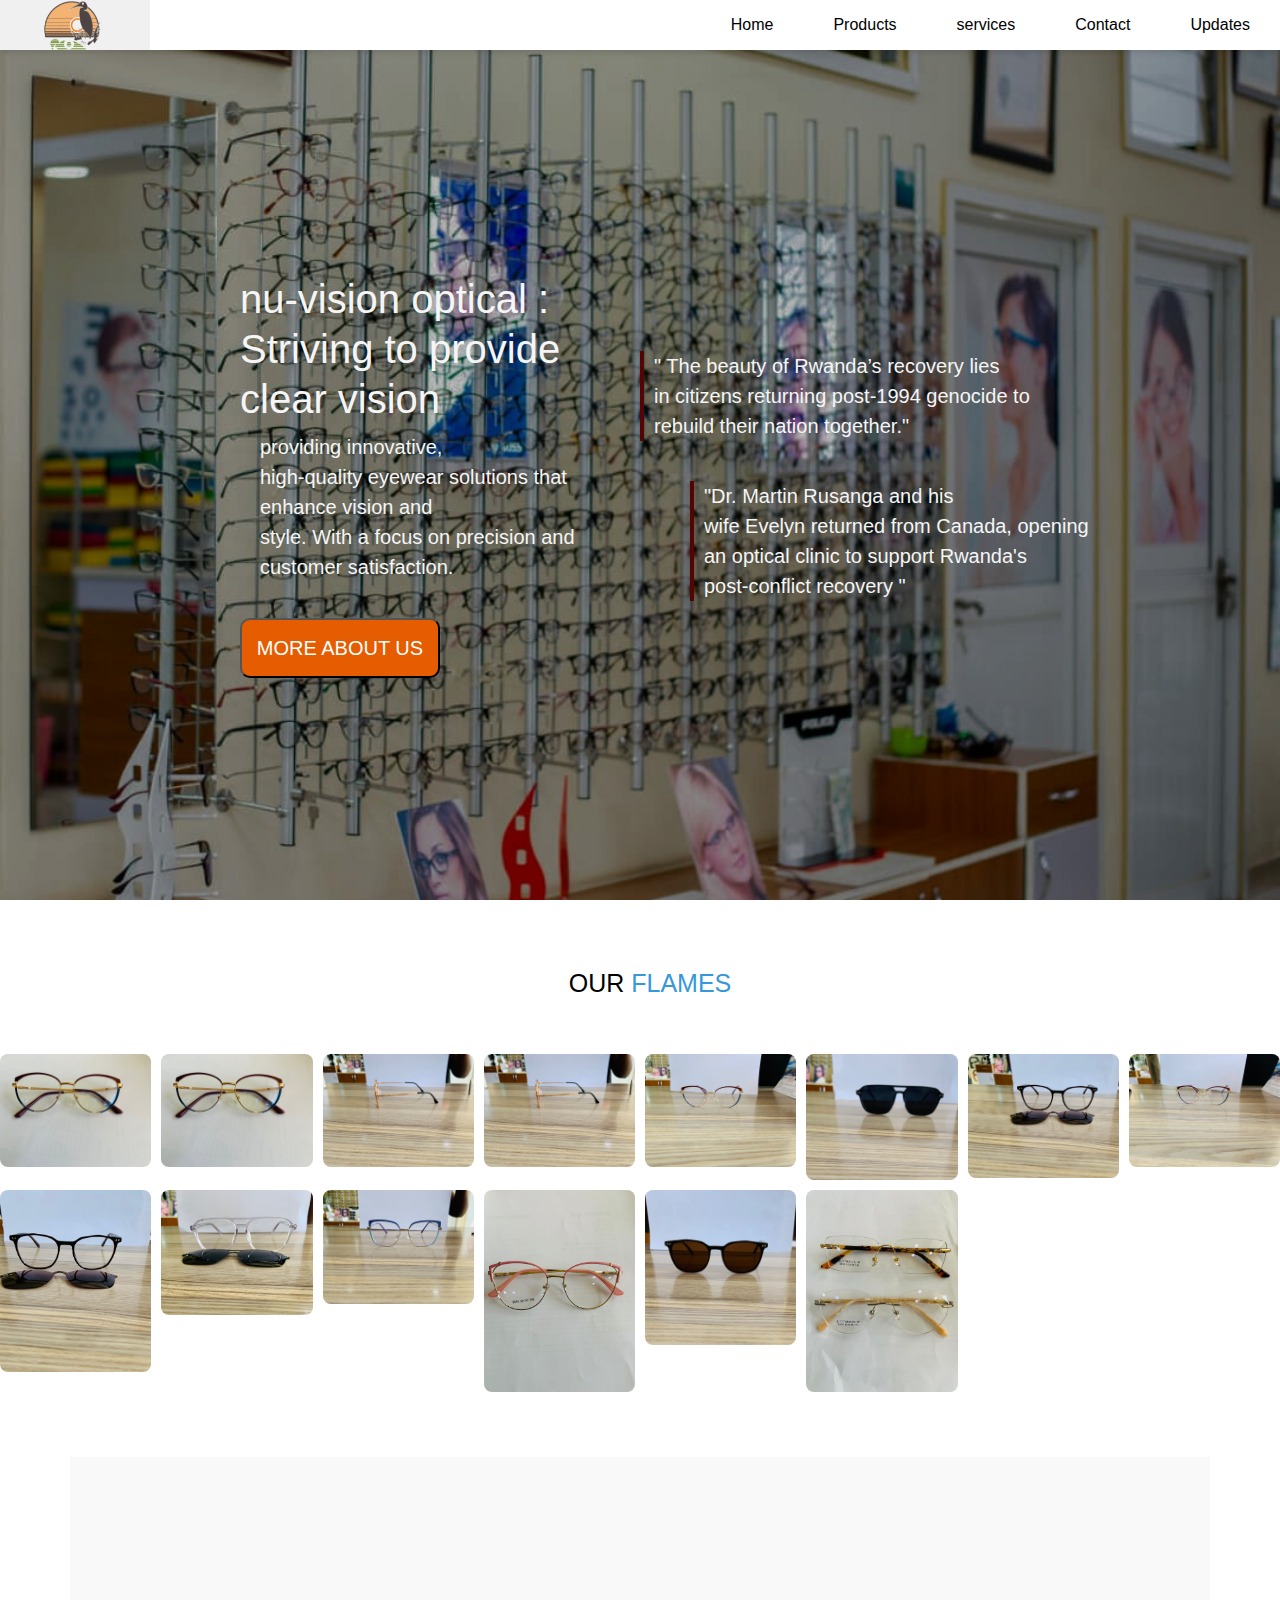
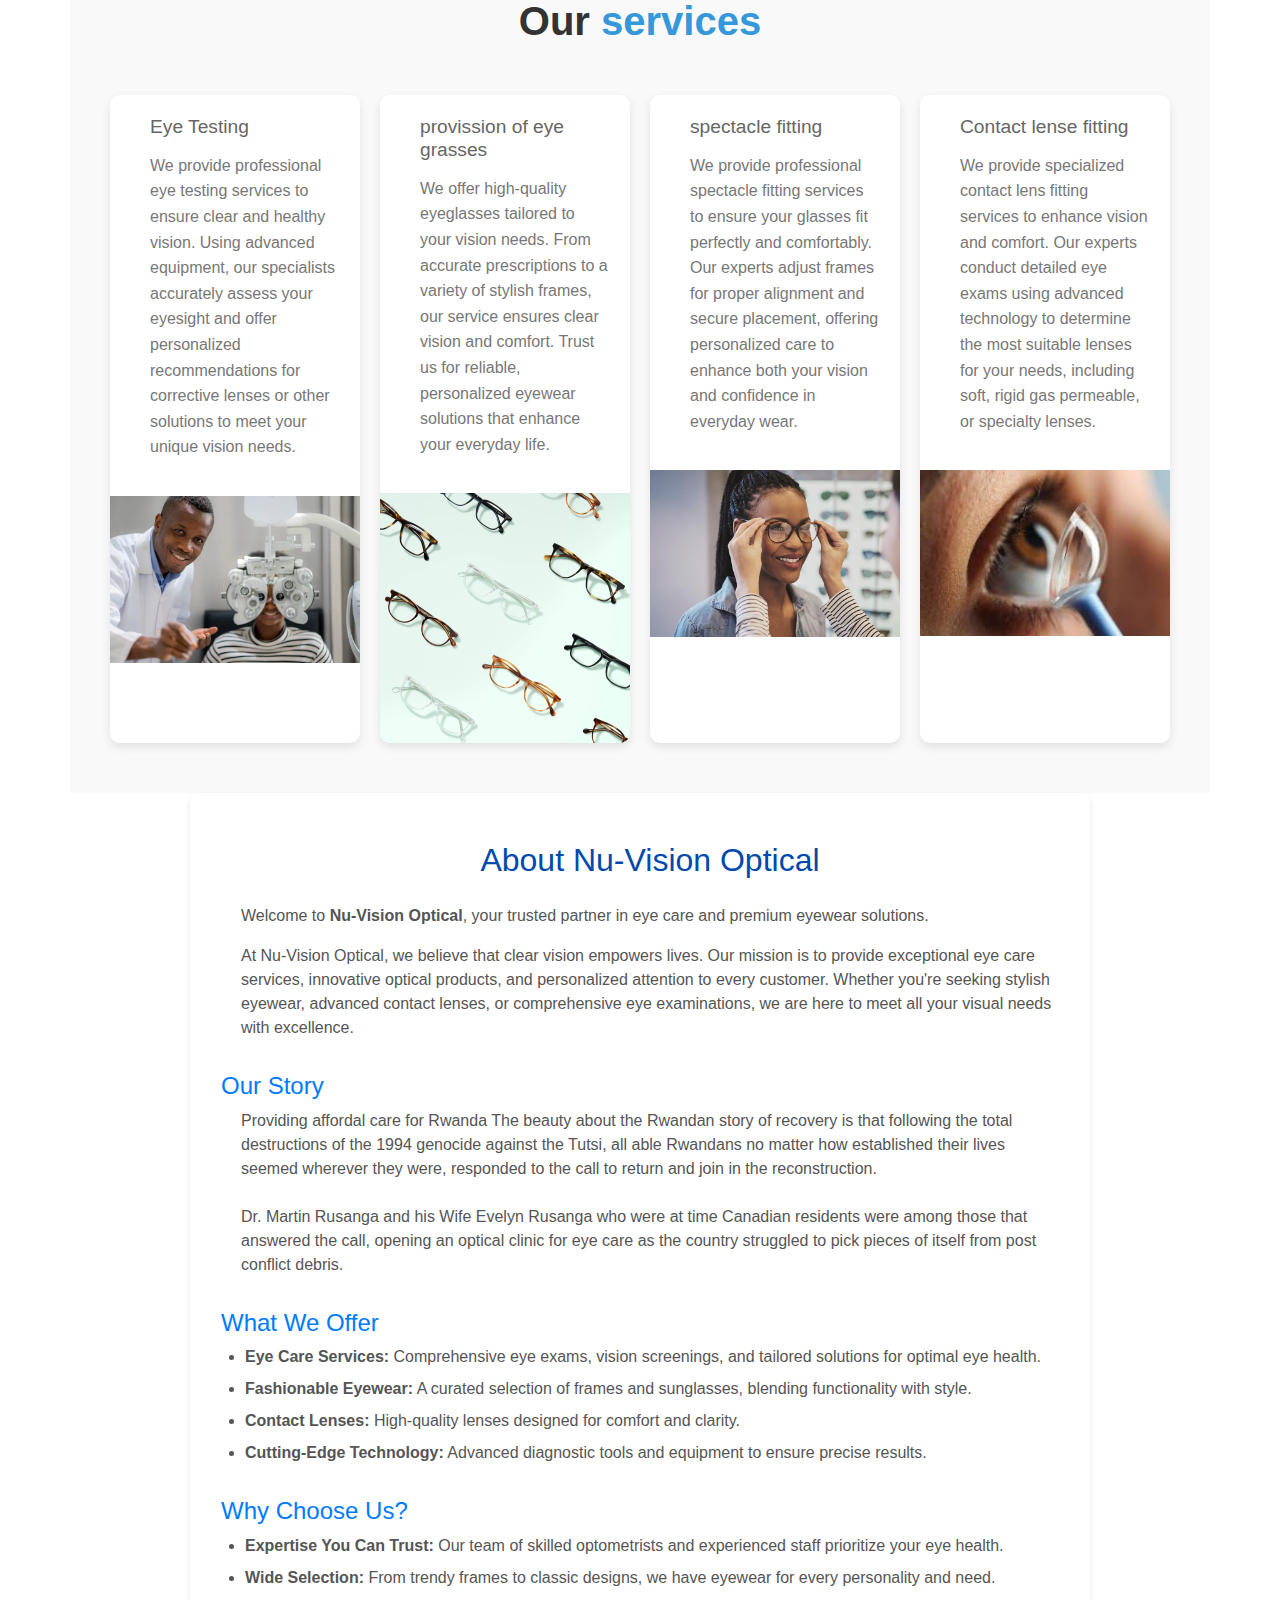
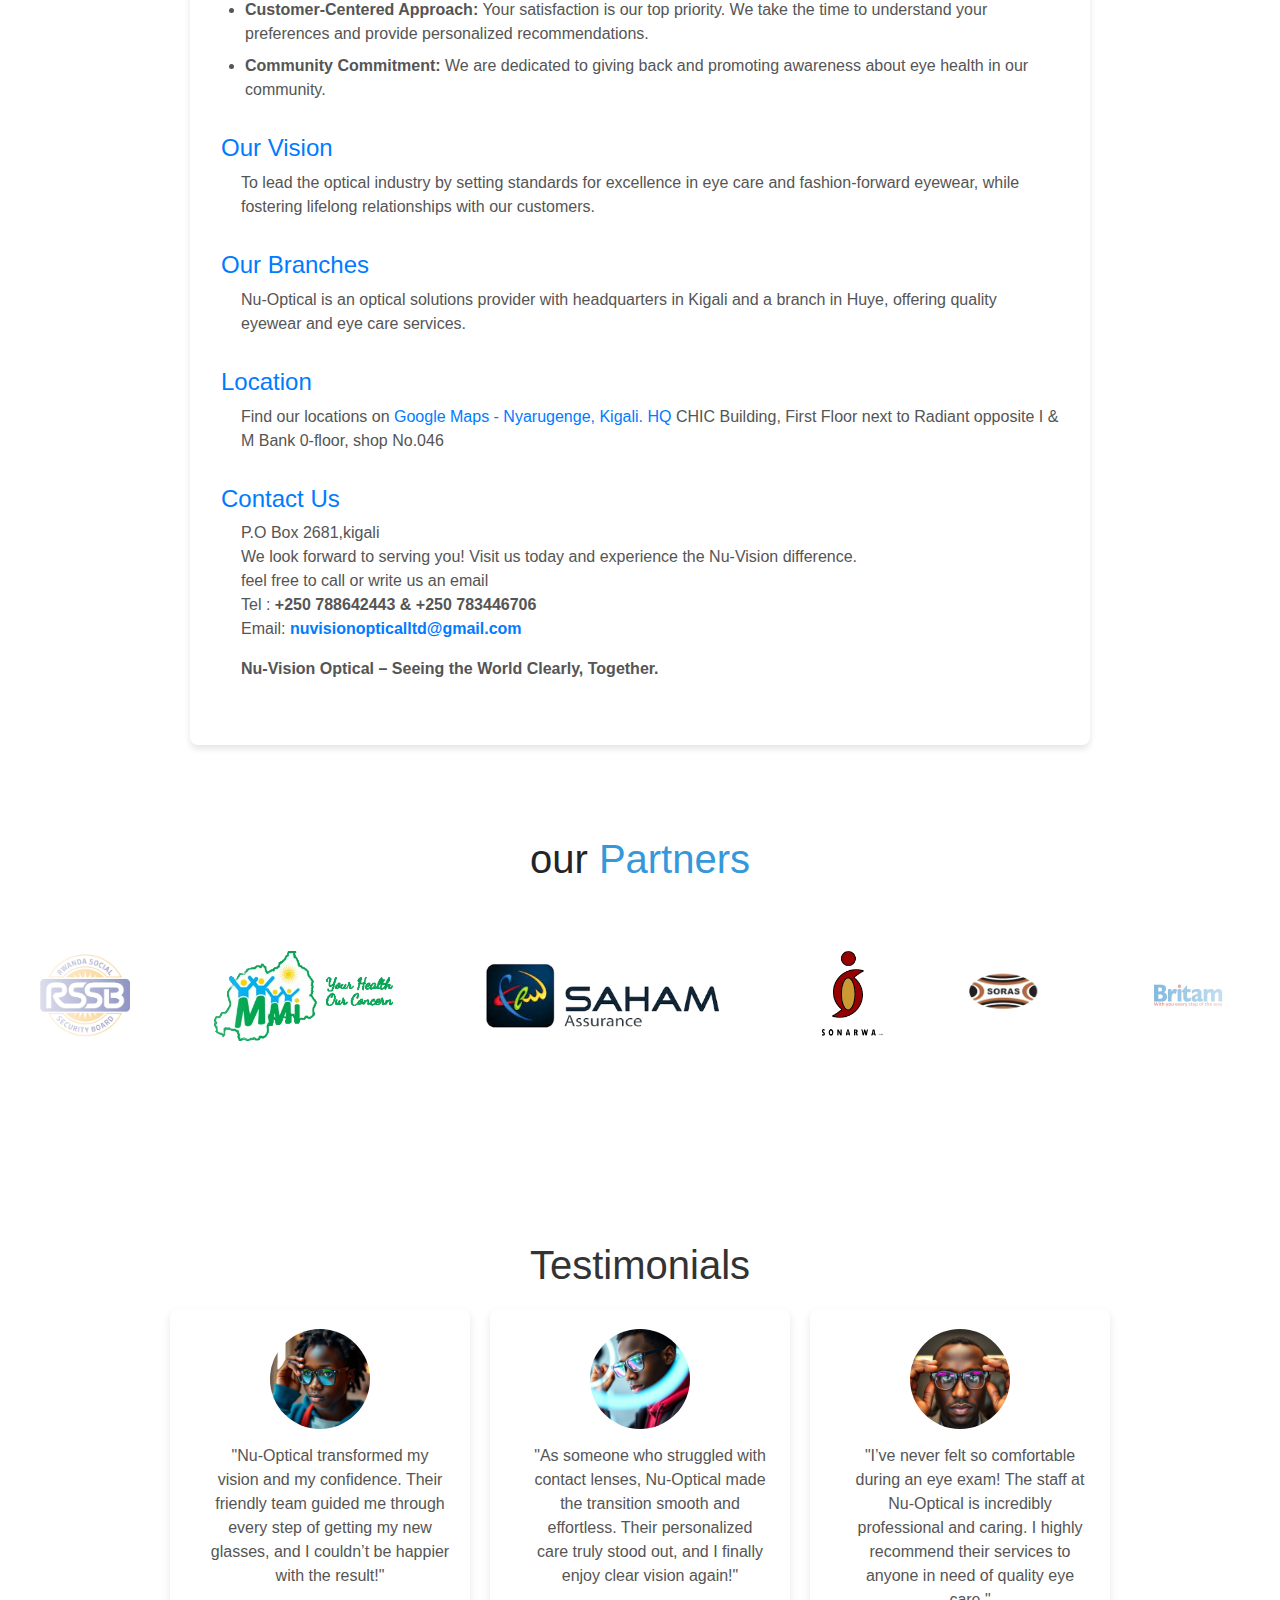
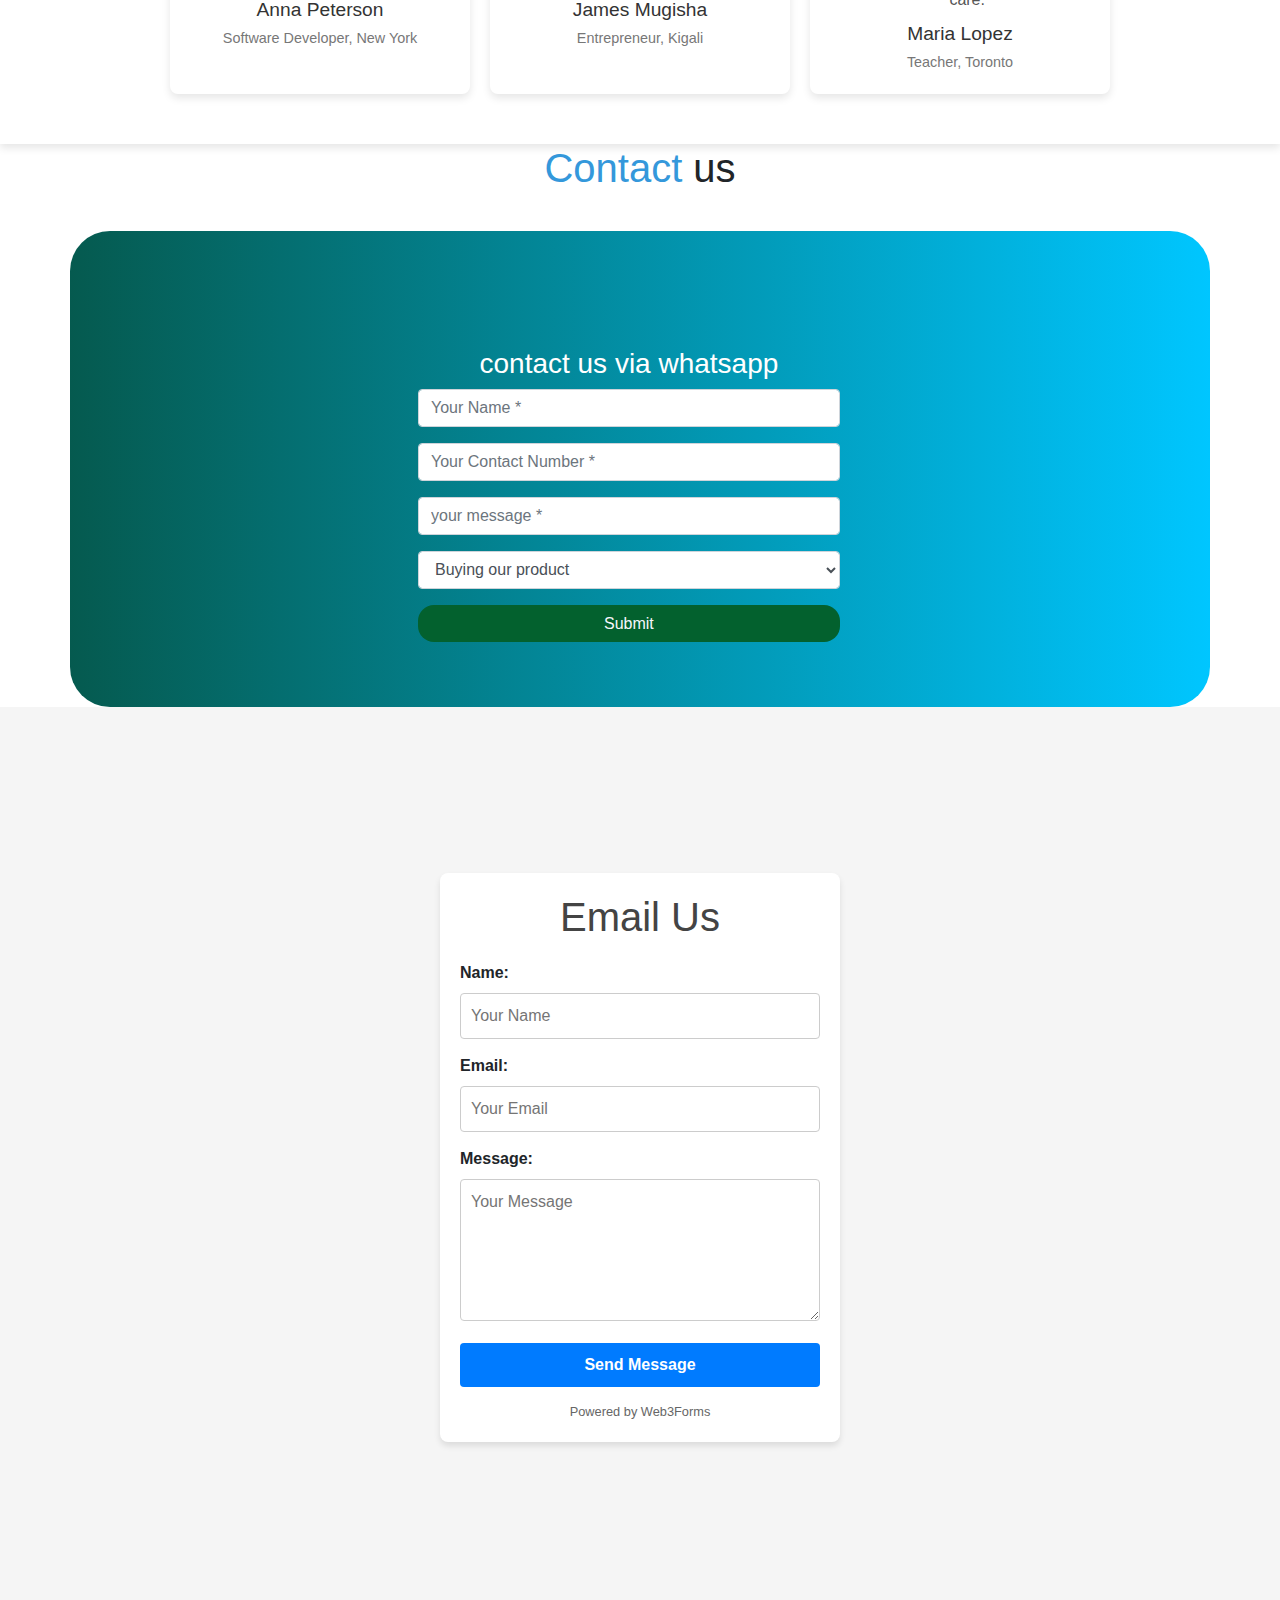
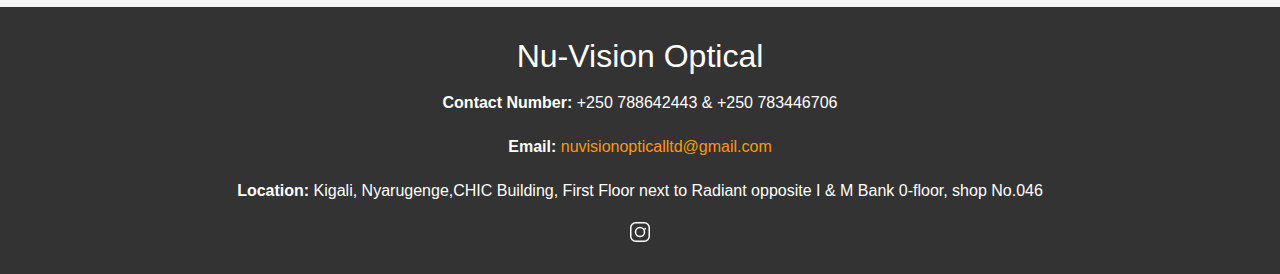
<file: index.html>
<!DOCTYPE html>
<html lang="en">
<head>
  <meta charset="UTF-8">
  <meta http-equiv="X-UA-Compatible" content="IE=edge">
  <meta name="viewport" content="width=device-width, initial-scale=1.0">
  <title>nu-vision optical</title>
  <link rel="stylesheet" href="style.css">
   <link href="https://maxcdn.bootstrapcdn.com/bootstrap/4.1.1/css/bootstrap.min.css" rel="stylesheet"
        id="bootstrap-css" />
</head>
<body>
               <!--start of navbar-->

<section class="home">
     <nav>
    <ul class="sidebar">
      <li onclick="hideSidebar()"><a href="#"><svg xmlns="http://www.w3.org/2000/svg" height="26" viewBox="0 96 960 960" width="26"><path d="m249 849-42-42 231-231-231-231 42-42 231 231 231-231 42 42-231 231 231 231-42 42-231-231-231 231Z"/></svg></a></li>
      <li><a href="index.html">Home</a></li>
      <li><a href="products.html">Products</a></li>
              <li><a href="about.html">About</a></li>

      <li><a href="services.html">services</a></li>
      <li><a href="contacts.html">contact</a></li>
      <li><a href="updates.html">Updates</a></li>

    </ul>
    <ul>
      <li><a href="#"> <img src="logo.png"> </a></li>
      <li class="hideOnMobile"><a href="index.html">Home</a></li>
      <li class="hideOnMobile" id="scrollButton-products"><a href="#">Products</a></li>
      <li class="hideOnMobile" id="scrollButton-services"><a href="#">services</a></li>
      <li class="hideOnMobile" id="scrollButton-contacts"><a href="#">Contact</a></li>
      <li class="hideOnMobile" id="scrollButton-contacts"><a href="Updates.html">Updates</a></li>

      <li class="menu-button" onclick="showSidebar()"><a href="#"><svg xmlns="http://www.w3.org/2000/svg" height="26" viewBox="0 96 960 960" width="26"><path d="M120 816v-60h720v60H120Zm0-210v-60h720v60H120Zm0-210v-60h720v60H120Z"/></svg></a></li>
    </ul>
  </nav>

  <script>
    function showSidebar(){
      const sidebar = document.querySelector('.sidebar');
      sidebar.style.display = 'flex';
    }

    function hideSidebar(){
      const sidebar = document.querySelector('.sidebar');
      sidebar.style.display = 'none';
    }

    // Background image rotation
    let currentImage = 0;
    const images = ['image5.png', 'image6.png', 'image3.png']; // Add the images here

    function changeBackground() {
      document.querySelector('.home').style.backgroundImage = `url(${images[currentImage]})`;
      currentImage = (currentImage + 1) % images.length; // Rotate between the images
    }

    setInterval(changeBackground, 5000); // Change image every 5 seconds
  </script>
             <!--End of navbar-->




         <!--hero-->

  <main class="main-hero">
        <div class="main-texts">
            <div class="main-hero-intro"> 
              <h1> nu-vision optical :<br> Striving to provide <br>clear vision</h1> 
              <p> providing innovative,<br> high-quality  eyewear solutions that enhance vision and <br> style. With a focus on precision  and customer satisfaction.</p> 
              <button class="more-button" id="scrollButton" > MORE ABOUT US </button>
            </div>
            <div class="main-hero-quotes"> 
              <p> " The beauty of Rwanda’s recovery lies  <br>in citizens returning post-1994 genocide to <br> rebuild their nation together."</p> 
              <p>"Dr. Martin Rusanga and his <br>wife Evelyn returned from Canada, opening <br> an optical clinic to support Rwanda's <br>post-conflict recovery "</p>
            </div>
        </div>
  </main>
</section>
         <!--End of hero-->

     
    
         <!--brands-->
  <section class="destination-index" id="targetSection-products" style="margin-top: 0px;">
    <p>Our<span> Flames</span></p>
             <div class="image-gallery">
                <!-- Placeholder images, replace src with actual image paths -->
                <img src="WhatsApp Image 2025-01-03 at 4.32.01 PM (1).jpeg" alt="Image 1">
                <img src="WhatsApp Image 2025-01-03 at 4.32.01 PM.jpeg" alt="Image 2">
                <img src="WhatsApp Image 2025-01-03 at 4.32.07 PM (1).jpeg" alt="Image 3">
                <img src="WhatsApp Image 2025-01-03 at 4.32.07 PM.jpeg" alt="Image 4">
                <img src="WhatsApp Image 2025-01-03 at 4.32.17 PM (1).jpeg" alt="Image 5">
                <img src="WhatsApp Image 2025-01-03 at 4.32.45 PM.jpeg" alt="Image 6">
                <img src="WhatsApp Image 2025-01-03 at 4.32.51 PM.jpeg" alt="Image 7">
                <img src="WhatsApp Image 2025-01-03 at 4.33.42 PM.jpeg" alt="Image 8">
                <img src="WhatsApp Image 2025-01-03 at 4.34.51 PM.jpeg" alt="Image 9">
                <img src="WhatsApp Image 2025-01-03 at 4.34.57 PM.jpeg" alt="Image 10">
                <img src="WhatsApp Image 2025-01-03 at 4.35.00 PM.jpeg" alt="Image 11">
                <img src="WhatsApp Image 2025-01-03 at 4.35.08 PM.jpeg" alt="Image 12">
                <img src="WhatsApp Image 2025-01-03 at 4.35.14 PM.jpeg" alt="Image 13">
                <img src="WhatsApp Image 2025-01-03 at 4.35.17 PM.jpeg" alt="Image 14">
        
            </div>

  </section>

           <!--End of brands-->


         <!--our services-->

<section  id="targetSection-services" style="margin-top: 0px;" >
    <div class="projects container">
      <div class="projects-header">
        <h1 class="section-title">Our <span>services</span></h1>
      </div>
      <div class="all-projects">
        <div class="project-item">
          <div class="project-info">
            <h2>Eye Testing</h2>
            <p>We provide professional eye testing services to ensure clear and healthy vision. Using advanced equipment, our specialists accurately assess your eyesight and offer personalized recommendations for corrective lenses or other solutions to meet your unique vision needs.</p>
          </div>
          <div class="project-img">
            <img src="eyetesting.png" alt="img">
          </div>
        </div>
      
        <div class="project-item">
          <div class="project-info">
            <h2>provission of eye grasses</h2>
            <p>We offer high-quality eyeglasses tailored to your vision needs. From accurate prescriptions to a variety of stylish frames, our service ensures clear vision and comfort. Trust us for reliable, personalized eyewear solutions that enhance your everyday life.</p>
          </div>
          <div class="project-img">
            <img src="provision.png" alt="img">
          </div>
        </div>
        <div class="project-item">
          <div class="project-info">
            <h2>spectacle fitting</h2>
            <p>We provide professional spectacle fitting services to ensure your glasses fit perfectly and comfortably. Our experts adjust frames for proper alignment and secure placement, offering personalized care to enhance both your vision and confidence in everyday wear.</p>
          </div>
          <div class="project-img">
            <img src="spectacle.png" alt="img">
          </div>
        </div>
           <div class="project-item">
          <div class="project-info">
            <h2>Contact lense fitting</h2>
            <p>We provide specialized contact lens fitting services to enhance vision and comfort. Our experts conduct detailed eye exams using advanced technology to determine the most suitable lenses for your needs, including soft, rigid gas permeable, or specialty lenses.</p>
          </div>
          <div class="project-img">
            <img src="Contact lense fitting.jpeg" alt="img">
          </div>
        </div>
      
   
  </section>

           <!--End of our services-->
 

<!--start of about page-->
    <main class="about-section" id="targetSection" style="margin-top: 0px;">
        <div class="container">
            <h2>About Nu-Vision Optical</h2>
            <p>
                Welcome to <strong>Nu-Vision Optical</strong>, your trusted partner in eye care and premium eyewear solutions.
            </p>
            <p>
                At Nu-Vision Optical, we believe that clear vision empowers lives. Our mission is to provide exceptional eye care services, innovative optical products, and personalized attention to every customer. Whether you're seeking stylish eyewear, advanced contact lenses, or comprehensive eye examinations, we are here to meet all your visual needs with excellence.
            </p>

            <h3>Our Story</h3>
            <p>
                Providing affordal care for Rwanda The beauty about the Rwandan story of recovery is that following the total destructions of the 1994 genocide against the Tutsi, all able Rwandans no matter how established their lives seemed wherever they were, responded to the call to return and join in the reconstruction. <br> <br> Dr. Martin Rusanga and his Wife Evelyn Rusanga who were at time Canadian residents were among those that answered the call, opening an optical clinic for eye care as the country struggled to pick pieces of itself from post conflict debris. <br> 
            </p>

            <h3>What We Offer</h3>
            <ul>
                <li><strong>Eye Care Services:</strong> Comprehensive eye exams, vision screenings, and tailored solutions for optimal eye health.</li>
                <li><strong>Fashionable Eyewear:</strong> A curated selection of frames and sunglasses, blending functionality with style.</li>
                <li><strong>Contact Lenses:</strong> High-quality lenses designed for comfort and clarity.</li>
                <li><strong>Cutting-Edge Technology:</strong> Advanced diagnostic tools and equipment to ensure precise results.</li>
            </ul>

            <h3>Why Choose Us?</h3>
            <ul>
                <li><strong>Expertise You Can Trust:</strong> Our team of skilled optometrists and experienced staff prioritize your eye health.</li>
                <li><strong>Wide Selection:</strong> From trendy frames to classic designs, we have eyewear for every personality and need.</li>
                <li><strong>Customer-Centered Approach:</strong> Your satisfaction is our top priority. We take the time to understand your preferences and provide personalized recommendations.</li>
                <li><strong>Community Commitment:</strong> We are dedicated to giving back and promoting awareness about eye health in our community.</li>
            </ul>
            <h3>Our Vision</h3>
            <p>
                To lead the optical industry by setting standards for excellence in eye care and fashion-forward eyewear, while fostering lifelong relationships with our customers.
            </p>
            <h3>Our Branches</h3>
            <p>Nu-Optical is an optical solutions provider with headquarters in Kigali and a branch in Huye, offering quality eyewear and eye care services.</p>

            
            <h3>Location</h3>
            <p>Find our locations on <a href="https://www.google.com/maps/place/Nu+Vision+Optical/@-1.9456331,30.0588031,17z/data=!4m14!1m7!3m6!1s0x19dca59fa1fba289:0xe54ddb07469572a0!2sNu+Vision+Optical!8m2!3d-1.9456385!4d30.061378!16s%2Fg%2F11qmbxnqy6!3m5!1s0x19dca59fa1fba289:0xe54ddb07469572a0!8m2!3d-1.9456385!4d30.061378!16s%2Fg%2F11qmbxnqy6?entry=ttu&g_ep=EgoyMDI0MTIxMS4wIKXMDSoASAFQAw%3D%3D">Google Maps - Nyarugenge, Kigali. HQ  </a> CHIC Building, First Floor next to Radiant opposite I & M Bank 0-floor, shop No.046</p>

            <h3>Contact Us</h3>
            <p>
                P.O Box 2681,kigali <br>
                We look forward to serving you! Visit us today and experience the Nu-Vision difference. <br>
                feel free to call or write us an email <br>
                Tel : <strong>+250 788642443 & +250 783446706</strong><br>
                Email:<strong> <a href="https://mail.google.com/mail/u/0/#inbox?compose=CllgCHrfSnNNDKCTzTDXBdZjGrHwlclSkNxxlflBjXpDlJNhNhVlwTCKgBrnbVKBvqgJPlJKMqq">nuvisionopticalltd@gmail.com</a> </strong>
            </p>
            <p><strong>Nu-Vision Optical – Seeing the World Clearly, Together.</strong></p>
        </div>
    </main>


    <!--start of our insuarance-->
            <h1 class="section-title">our <span>Partners</span></h1>

      <div class="logos">
      <div class="logos-slide">
        <img src="rssb.png" >
        <img src="mmi.png" >
        <img src="saham.png" >
        <img src="sonarwa.png" >
        <img src="soras.png" >
        <img src="britam.png" >
        <img src="bupa.png" >
        <img src="11._RWANDA_BAR_ASSOCIATION.png">
        <img src="eden_care.png">
        <img src="ITM_AFRICA.png">
        <img src="mis_ur.png">
        <img src="NETIS_RWANDA.png">
        <img src="oldmutual.png">
        <img src="P.E.A.C.E PLAN.png">
        <img src="PACTILIS.png">
        <img src="prime.png">
        <img src="RADIANT.png">
        <img src="RDRC.png">
        <img src="sanlam.png">
        <img src="UOB.png">
      </div>

      <div class="logos-slide">
          <img src="rssb.png" >
        <img src="mmi.png" >
        <img src="saham.png" >
        <img src="sonarwa.png" >
        <img src="soras.png" >
        <img src="britam.png" >
        <img src="bupa.png" >
        <img src="11._RWANDA_BAR_ASSOCIATION.png">
        <img src="eden_care.png">
        <img src="ITM_AFRICA.png">
        <img src="mis_ur.png">
        <img src="NETIS_RWANDA.png">
        <img src="oldmutual.png">
        <img src="P.E.A.C.E PLAN.png">
        <img src="PACTILIS.png">
        <img src="prime.png">
        <img src="RADIANT.png">
        <img src="RDRC.png">
        <img src="sanlam.png">
        <img src="UOB.png">
      </div>

    </div>
    <!--End start of our insuarance-->

    <!--Start Testimoial-->


   <div class="cont">
        <div class="testimonial-section">
        <h1>Testimonials</h1>
        <div class="testimonial-container">

            <div class="testimonial">
                <img src="teen2.png" alt="Anna Peterson">
                <p>"Nu-Optical transformed my vision and my confidence. Their friendly team guided me through every step of getting my new glasses, and I couldn’t be happier with the result!"</p>
                <h3>Anna Peterson</h3>
                <span>Software Developer, New York</span>
            </div>

            <div class="testimonial">
                <img src="teen1.png" alt="James Mugisha">
                <p>"As someone who struggled with contact lenses, Nu-Optical made the transition smooth and effortless. Their personalized care truly stood out, and I finally enjoy clear vision again!"</p>
                <h3>James Mugisha</h3>
                <span>Entrepreneur, Kigali</span>
            </div>

            <div class="testimonial">
                <img src="teen3.png" alt="Maria Lopez">
                <p>"I’ve never felt so comfortable during an eye exam! The staff at Nu-Optical is incredibly professional and caring. I highly recommend their services to anyone in need of quality eye care."</p>
                <h3>Maria Lopez</h3>
                <span>Teacher, Toronto</span>
            </div>

        </div>
    </div>
   </div>
    <!--End Testimonial-->
<!--End of about page-->
           <!--start of contact us via whatsapp-->
           <div class="top-h1" id="targetSection-contacts" style="margin-top: 0px;"><h1><span>Contact </span> us</h1></div>
 <div class="container register">
        <div class="row">
            <div class="col-md-12">
                <div class="tab-pane fade show active text-align form-new" id="home" role="tabpanel"
                    aria-labelledby="home-tab">
                    <h3 class="register-headingtext-nowrap">contact us via whatsapp</h3>
                    <div class="row register-form">
                        <div class="col-md-12">
                            <form autocomplete="off">
                                <div class="form-group">
                                    <input type="text" name="Name" id="name" class="form-control"
                                        placeholder="Your Name *" value="" required="" />
                                </div>
                                <div class="form-group">
                                    <input type="number" name="Phone" id="phone" class="form-control"
                                        placeholder="Your Contact Number *" value="" required="" />
                                </div>
                                <div class="form-group">
                                    <input type="text" name="Email" id="email" class="form-control"
                                        placeholder="your message *" value="" required="" />
                                </div>
                                
                                <div class="form-group">
                                    <select class="form-control" id="service">
                                        <option>Buying our product</option>
                                        <option>Eye testing service </option>
                                        <option>provission of eye grasses</option>
                                        <option>spectacle fitting</option>
                                    </select>
                                </div>
                                <div class="form-group">
                                    <input type="button" name="submit" class="btnSubmit btn-block" onclick="gotowhatsapp()" value="Submit" />
                                </div>
                            </form>
                        </div>
                    </div>
                </div>
            </div>
        </div>
    </div>

    <script src="https://maxcdn.bootstrapcdn.com/bootstrap/4.1.1/js/bootstrap.min.js"></script>
    <script src="https://cdnjs.cloudflare.com/ajax/libs/jquery/3.2.1/jquery.min.js"></script>
    <script>
        function gotowhatsapp() {

            var name = document.getElementById("name").value;
            var phone = document.getElementById("phone").value;
            var email = document.getElementById("email").value;
            var service = document.getElementById("service").value;

            var url = "https://wa.me/250788444622?text="
                + "Name: " + name + "%0a"
                + "Phone: " + phone + "%0a"
                + "Message: " + email + "%0a"
                + "Service: " + service;

            window.open(url, '_blank').focus();
        }
    </script>

           <!--End contact us via whatsapp-->
            <script>
    document.getElementById("scrollButton").addEventListener("click", function() {
      document.getElementById("targetSection").scrollIntoView({ behavior: "smooth" });
    });
  </script>
    <script>
    document.getElementById("scrollButton-products").addEventListener("click", function() {
      document.getElementById("targetSection-products").scrollIntoView({ behavior: "smooth" });
    });
  </script>
   <script>
    document.getElementById("scrollButton-services").addEventListener("click", function() {
      document.getElementById("targetSection-services").scrollIntoView({ behavior: "smooth" });
    });
  </script>
   <script>
    document.getElementById("scrollButton-about").addEventListener("click", function() {
      document.getElementById("targetSection-about").scrollIntoView({ behavior: "smooth" });
    });
  </script>
   <script>
    document.getElementById("scrollButton-contacts").addEventListener("click", function() {
      document.getElementById("targetSection-contacts").scrollIntoView({ behavior: "smooth" });
    });
  </script>
      <div class="wrapper">

   <div class="contact-form-container">
        <h1>Email Us</h1>
        <form action="https://api.web3forms.com/submit" method="POST">
            <input type="hidden" name="access_key" value="b165cc61-a887-42fb-98b1-1a1c4581675e">
            
            <label for="name">Name:</label>
            <input type="text" id="name" name="name" placeholder="Your Name" required>

            <label for="email">Email:</label>
            <input type="email" id="email" name="email" placeholder="Your Email" required>

            <label for="message">Message:</label>
            <textarea id="message" name="message" rows="5" placeholder="Your Message" required></textarea>

            <button type="submit">Send Message</button>
        </form>
        <small>Powered by Web3Forms</small>
    </div>
</div>







 <footer>
        <h2>Nu-Vision Optical</h2>
        <div class="footer-content">
            <p><strong>Contact Number:</strong> +250 788642443 & +250 783446706

</p>
            <p><strong>Email:</strong> <a href="https://mail.google.com/mail/u/0/#inbox?compose=GTvVlcSDZPPKFsCjcqMwVfDkZQPvXFCDvgDSHfZPtPdCSLKhHdzPNHBmkkGZGClTLsLdKNwtbWtld">nuvisionopticalltd@gmail.com</a></p>
            <p><strong>Location:</strong> Kigali, Nyarugenge,CHIC Building, First Floor next to Radiant opposite I & M Bank 0-floor, shop No.046</p>
        </div>
        <div class="social-icons">
            <a href="https://www.instagram.com/nuvisionopticalrwanda/?hl=en" target="_blank" title="Instagram">
                <svg xmlns="http://www.w3.org/2000/svg" viewBox="0 0 24 24" width="24" height="24" fill="currentColor">
                    <path d="M7.75 2h8.5A5.75 5.75 0 0 1 22 7.75v8.5A5.75 5.75 0 0 1 16.25 22h-8.5A5.75 5.75 0 0 1 2 16.25v-8.5A5.75 5.75 0 0 1 7.75 2Zm0 1.5A4.25 4.25 0 0 0 3.5 7.75v8.5A4.25 4.25 0 0 0 7.75 20.5h8.5a4.25 4.25 0 0 0 4.25-4.25v-8.5A4.25 4.25 0 0 0 16.25 3.5h-8.5ZM12 6.75a5.25 5.25 0 1 1 0 10.5a5.25 5.25 0 0 1 0-10.5Zm0 1.5a3.75 3.75 0 1 0 0 7.5a3.75 3.75 0 0 0 0-7.5Zm5.25-.5a.875.875 0 1 1 0 1.75a.875.875 0 0 1 0-1.75Z" />
                </svg>
            </a>
        </div>
    </footer>

</body>
</html>
</file>
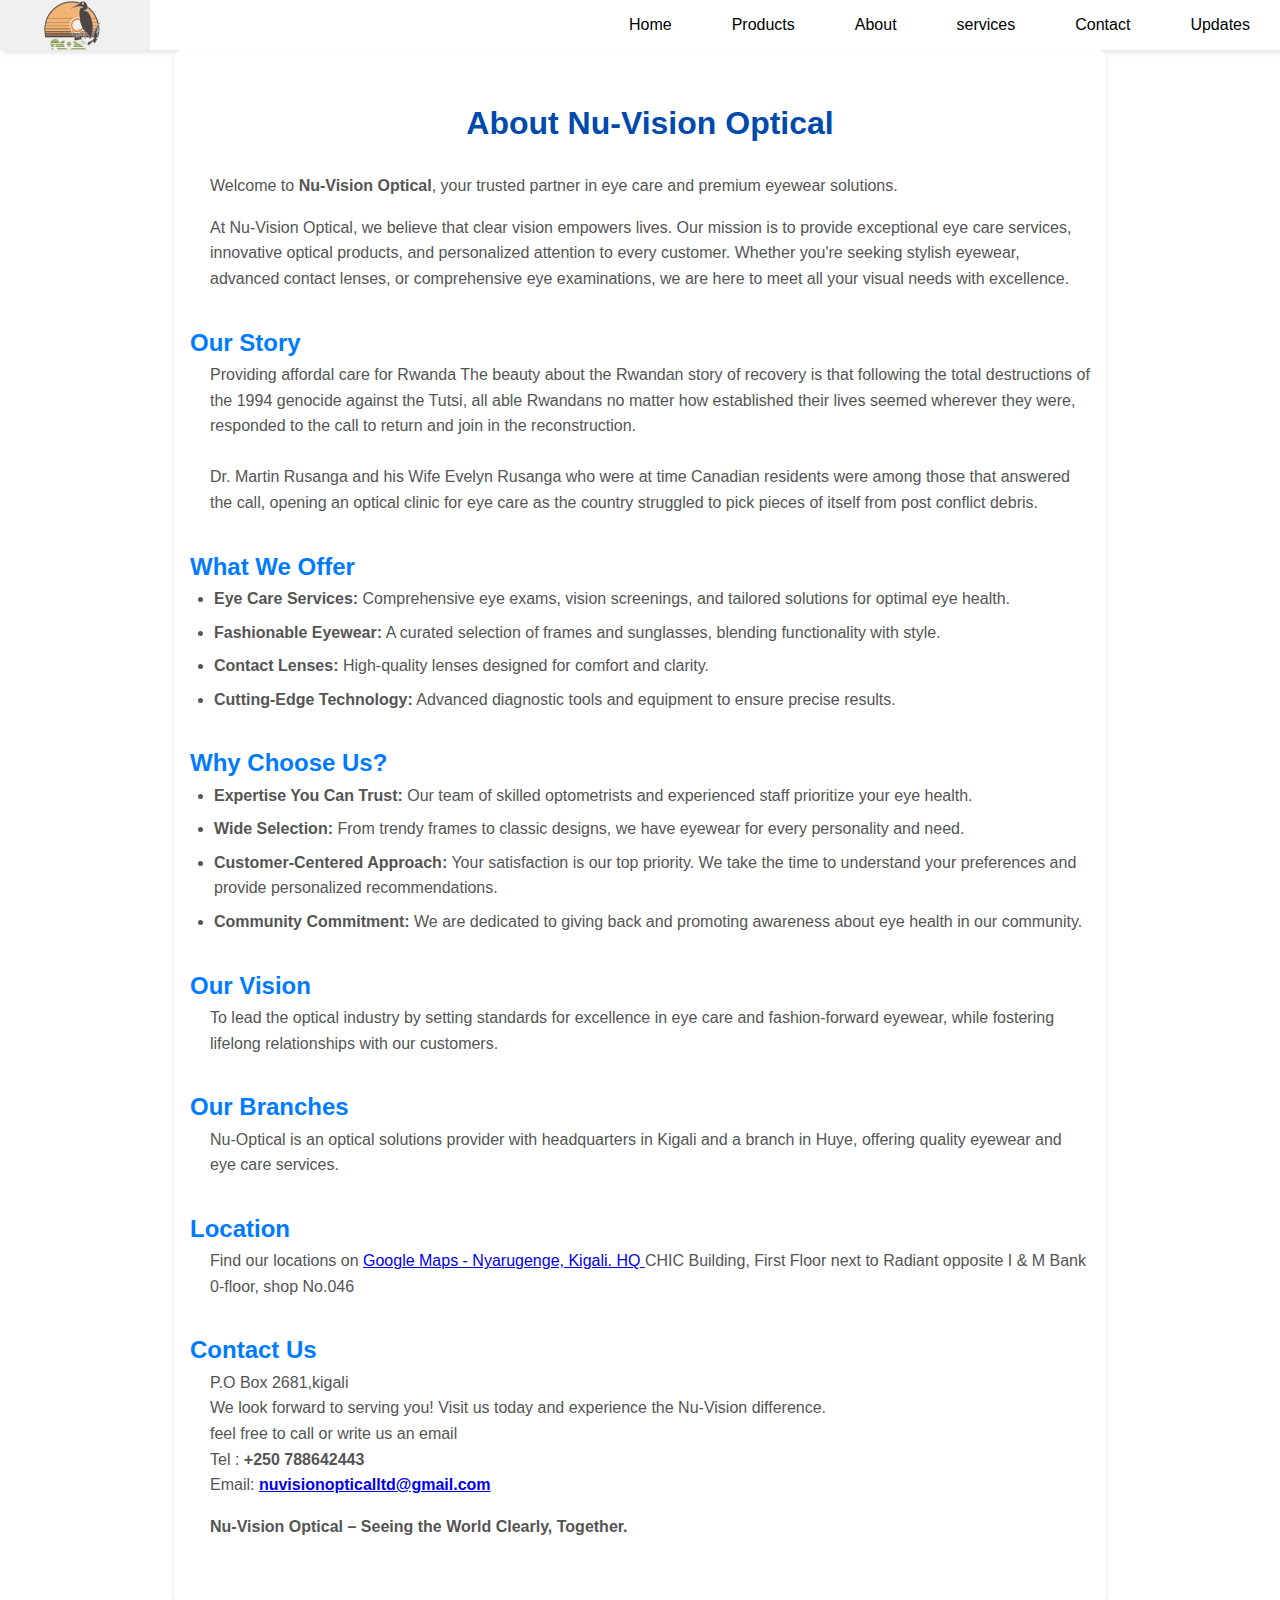
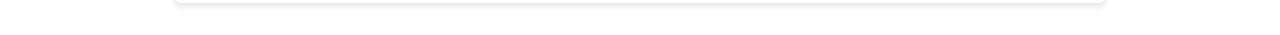
<file: about.html>
<!DOCTYPE html>
<html>
<head>
  <meta charset="utf-8">
  <meta name="viewport" content="width=device-width, initial-scale=1">
  <link rel="stylesheet" type="text/css" href="style.css">
  <title></title>
</head>
<body>




        <nav>
    <ul class="sidebar">
      <li onclick=hideSidebar()><a href="#"><svg xmlns="http://www.w3.org/2000/svg" height="26" viewBox="0 96 960 960" width="26"><path d="m249 849-42-42 231-231-231-231 42-42 231 231 231-231 42 42-231 231 231 231-42 42-231-231-231 231Z"/></svg></a></li>
      <li><a href="index.html">Home</a></li>
      <li><a href="products.html">Products</a></li>
            <li><a href="about.html">About</a></li>
      <li><a href="services.html">services</a></li>
      <li><a href="contacts.html">contact</a></li>
            <li><a href="updates.html">Updates</a></li>

    </ul>
    <ul>
      <li><a href="#"> <img src="logo.png"> </a></li>
      <li class="hideOnMobile"><a href="index.html">Home</a></li>
      <li class="hideOnMobile"><a href="products.html">Products</a></li>
           <li class="hideOnMobile"><a href="about.html">About</a></li>

      <li class="hideOnMobile"><a href="services.html">services</a></li>
      <li class="hideOnMobile"><a href="contacts.html">Contact</a></li>
            <li class="hideOnMobile" id="scrollButton-contacts"><a href="Updates.html">Updates</a></li>

      <li class="menu-button" onclick=showSidebar()><a href="#"><svg xmlns="http://www.w3.org/2000/svg" height="26" viewBox="0 96 960 960" width="26"><path d="M120 816v-60h720v60H120Zm0-210v-60h720v60H120Zm0-210v-60h720v60H120Z"/></svg></a></li>
    </ul>
  </nav>

  <script>
    function showSidebar(){
      const sidebar = document.querySelector('.sidebar')
      sidebar.style.display = 'flex'
    }
    function hideSidebar(){
      const sidebar = document.querySelector('.sidebar')
      sidebar.style.display = 'none'
    }
  </script>
          <!--brands-->
   <main class="about-section" id="targetSection" style="margin-top: 0px;">
        <div class="container">
            <h2>About Nu-Vision Optical</h2>
            <p>
                Welcome to <strong>Nu-Vision Optical</strong>, your trusted partner in eye care and premium eyewear solutions.
            </p>
            <p>
                At Nu-Vision Optical, we believe that clear vision empowers lives. Our mission is to provide exceptional eye care services, innovative optical products, and personalized attention to every customer. Whether you're seeking stylish eyewear, advanced contact lenses, or comprehensive eye examinations, we are here to meet all your visual needs with excellence.
            </p>

            <h3>Our Story</h3>
            <p>
                Providing affordal care for Rwanda The beauty about the Rwandan story of recovery is that following the total destructions of the 1994 genocide against the Tutsi, all able Rwandans no matter how established their lives seemed wherever they were, responded to the call to return and join in the reconstruction. <br> <br> Dr. Martin Rusanga and his Wife Evelyn Rusanga who were at time Canadian residents were among those that answered the call, opening an optical clinic for eye care as the country struggled to pick pieces of itself from post conflict debris. <br> 
            </p>

            <h3>What We Offer</h3>
            <ul>
                <li><strong>Eye Care Services:</strong> Comprehensive eye exams, vision screenings, and tailored solutions for optimal eye health.</li>
                <li><strong>Fashionable Eyewear:</strong> A curated selection of frames and sunglasses, blending functionality with style.</li>
                <li><strong>Contact Lenses:</strong> High-quality lenses designed for comfort and clarity.</li>
                <li><strong>Cutting-Edge Technology:</strong> Advanced diagnostic tools and equipment to ensure precise results.</li>
            </ul>

            <h3>Why Choose Us?</h3>
            <ul>
                <li><strong>Expertise You Can Trust:</strong> Our team of skilled optometrists and experienced staff prioritize your eye health.</li>
                <li><strong>Wide Selection:</strong> From trendy frames to classic designs, we have eyewear for every personality and need.</li>
                <li><strong>Customer-Centered Approach:</strong> Your satisfaction is our top priority. We take the time to understand your preferences and provide personalized recommendations.</li>
                <li><strong>Community Commitment:</strong> We are dedicated to giving back and promoting awareness about eye health in our community.</li>
            </ul>
            <h3>Our Vision</h3>
            <p>
                To lead the optical industry by setting standards for excellence in eye care and fashion-forward eyewear, while fostering lifelong relationships with our customers.
            </p>
            <h3>Our Branches</h3>
            <p>Nu-Optical is an optical solutions provider with headquarters in Kigali and a branch in Huye, offering quality eyewear and eye care services.</p>

            
            <h3>Location</h3>
            <p>Find our locations on <a href="https://www.google.com/maps/place/Nu+Vision+Optical/@-1.9456331,30.0588031,17z/data=!4m14!1m7!3m6!1s0x19dca59fa1fba289:0xe54ddb07469572a0!2sNu+Vision+Optical!8m2!3d-1.9456385!4d30.061378!16s%2Fg%2F11qmbxnqy6!3m5!1s0x19dca59fa1fba289:0xe54ddb07469572a0!8m2!3d-1.9456385!4d30.061378!16s%2Fg%2F11qmbxnqy6?entry=ttu&g_ep=EgoyMDI0MTIxMS4wIKXMDSoASAFQAw%3D%3D">Google Maps - Nyarugenge, Kigali. HQ  </a> CHIC Building, First Floor next to Radiant opposite I & M Bank 0-floor, shop No.046</p>

            <h3>Contact Us</h3>
            <p>
                P.O Box 2681,kigali <br>
                We look forward to serving you! Visit us today and experience the Nu-Vision difference. <br>
                feel free to call or write us an email <br>
                Tel : <strong>+250 788642443 </strong><br>
                Email:<strong> <a href="https://mail.google.com/mail/u/0/#inbox?compose=CllgCHrfSnNNDKCTzTDXBdZjGrHwlclSkNxxlflBjXpDlJNhNhVlwTCKgBrnbVKBvqgJPlJKMqq">nuvisionopticalltd@gmail.com</a> </strong>
            </p>
            <p><strong>Nu-Vision Optical – Seeing the World Clearly, Together.</strong></p>
        </div>
    </main>


           <!--End of brands-->
</body>
</html>
</file>
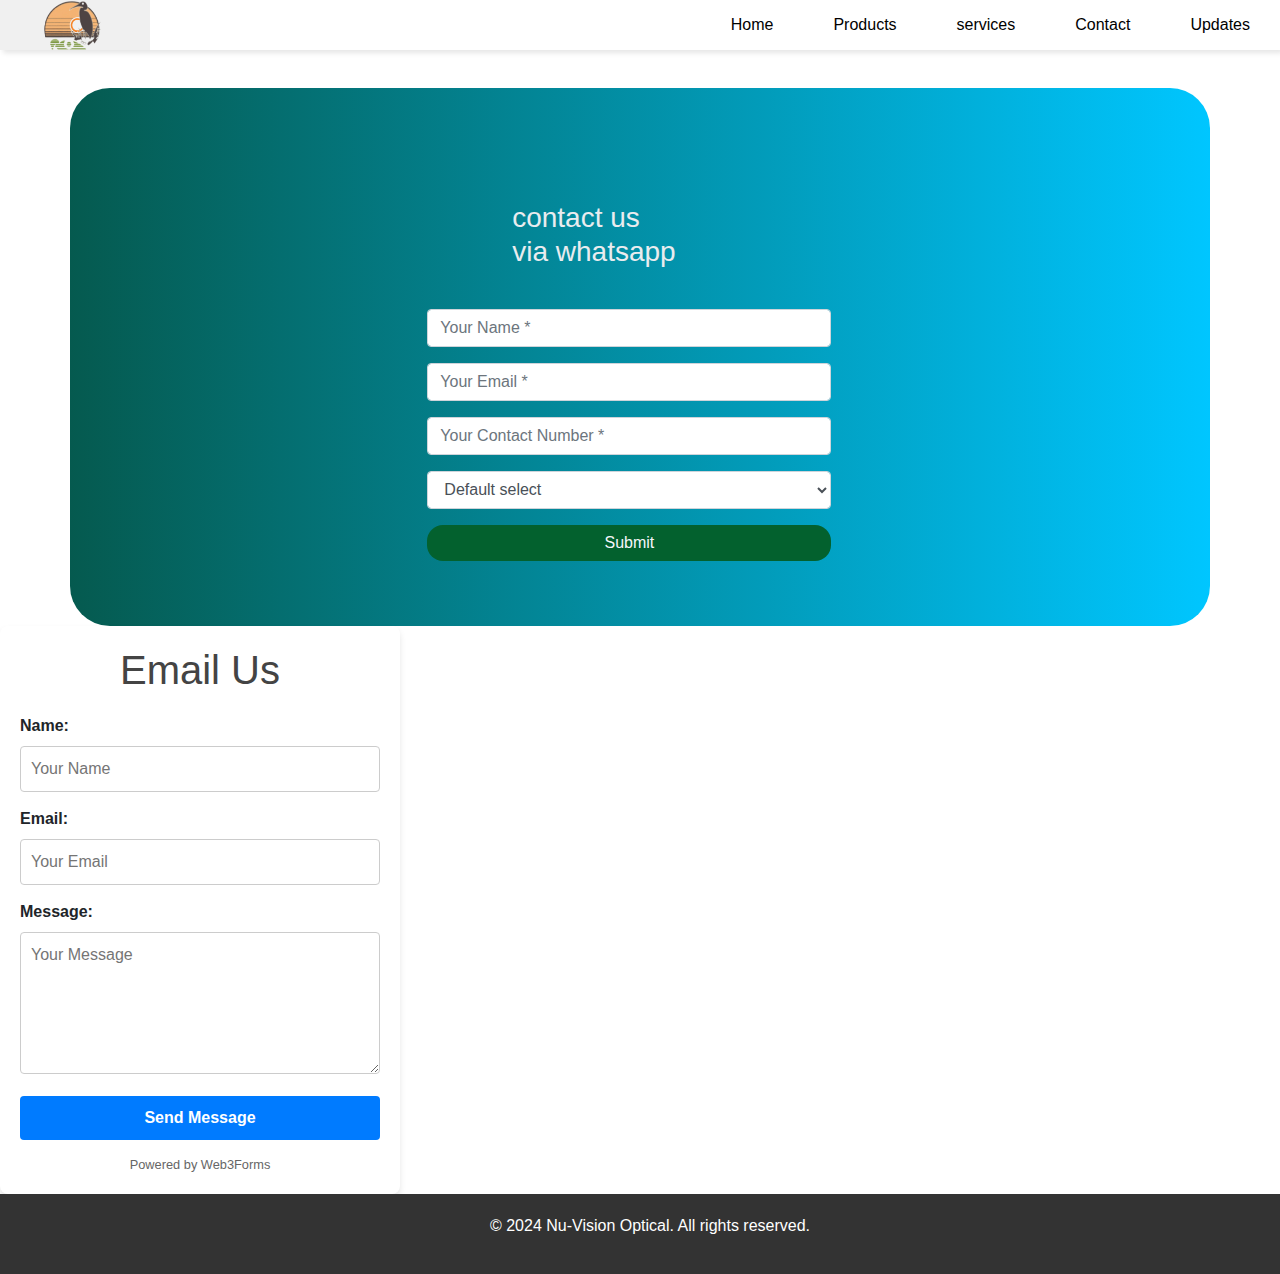
<file: contacts.html>
<!DOCTYPE html>
<html>
<head>
	<meta charset="utf-8">
	<meta name="viewport" content="width=device-width, initial-scale=1">
	<title>services</title>
	<link rel="stylesheet" type="text/css" href="style.css">
</head>
<body>


        <nav>
    <ul class="sidebar">
      <li onclick=hideSidebar()><a href="#"><svg xmlns="http://www.w3.org/2000/svg" height="26" viewBox="0 96 960 960" width="26"><path d="m249 849-42-42 231-231-231-231 42-42 231 231 231-231 42 42-231 231 231 231-42 42-231-231-231 231Z"/></svg></a></li>
      <li><a href="index.html">Home</a></li>
      <li><a href="products.html">Products</a></li>
                  <li><a href="about.html">About</a></li>

      <li><a href="services.html">services</a></li>
      <li><a href="contacts.html">contact</a></li>
            <li><a href="updates.html">Updates</a></li>

    </ul>
    <ul>
      <li><a href="#"> <img src="logo.png"> </a></li>
      <li class="hideOnMobile"><a href="index.html">Home</a></li>
     <li class="hideOnMobile"><a href="products.html">Products</a></li>
      <li class="hideOnMobile"><a href="services.html">services</a></li>
      <li class="hideOnMobile"><a href="contacts.html">Contact</a></li>
            <li class="hideOnMobile" id="scrollButton-contacts"><a href="Updates.html">Updates</a></li>

      <li class="menu-button" onclick=showSidebar()><a href="#"><svg xmlns="http://www.w3.org/2000/svg" height="26" viewBox="0 96 960 960" width="26"><path d="M120 816v-60h720v60H120Zm0-210v-60h720v60H120Zm0-210v-60h720v60H120Z"/></svg></a></li>
    </ul>
  </nav>

  <script>
    function showSidebar(){
      const sidebar = document.querySelector('.sidebar')
      sidebar.style.display = 'flex'
    }
    function hideSidebar(){
      const sidebar = document.querySelector('.sidebar')
      sidebar.style.display = 'none'
    }
  </script>

<html lang="en">

<head>
    <meta charset="UTF-8" />
    <meta name="viewport" content="width=device-width, initial-scale=1.0" />
    <title>Document</title>
    <link href="https://maxcdn.bootstrapcdn.com/bootstrap/4.1.1/css/bootstrap.min.css" rel="stylesheet"
        id="bootstrap-css" />
    <style>
        .register .nav-tabs .nav-link:hover {
            border: none;
        }

        .text-align {
            margin-top: -3%;
            margin-bottom: -9%;

            padding: 10%;
            margin-left: 30%;
        }

        .form-new {
            margin-right: 22%;
            margin-left: 20%;
        }

        .register-heading {
            margin-left: 21%;
            margin-bottom: 10%;
            color: #e9ecef;
        }

        .register-heading h1 {
            margin-left: 21%;
            margin-bottom: 10%;
            color: #e9ecef;
        }

        .register {
            background: -webkit-linear-gradient(left, #055a4f, #00c6ff);
            margin-top: 3%;
            padding: 3%;
            border-radius: 2.5rem;
        }

        .btnSubmit {
            width: 50%;
            border-radius: 1rem;
            padding: 1.5%;
            color: #fff;
            background-color: #03612e;
            border: none;
            cursor: pointer;
            margin-right: 6%;
            color: rgb(246, 246, 252);
            margin-top: 4%;
        }
        .container register h3{
          text-align: center;
          text-wrap: wrap;

        }
    </style>
</head>

<body>
    <div class="container register">
        <div class="row">
            <div class="col-md-12">
                <div class="tab-pane fade show active text-align form-new" id="home" role="tabpanel"
                    aria-labelledby="home-tab">
                    <h3 class="register-heading text-nowrap">contact us <br> via whatsapp</h3>
                    <div class="row register-form">
                        <div class="col-md-12">
                            <form autocomplete="off">
                                <div class="form-group">
                                    <input type="text" name="Name" id="name" class="form-control"
                                        placeholder="Your Name *" value="" required="" />
                                </div>
                                <div class="form-group">
                                    <input type="text" name="Email" id="email" class="form-control"
                                        placeholder="Your Email *" value="" required="" />
                                </div>
                                <div class="form-group">
                                    <input type="number" name="Phone" id="phone" class="form-control"
                                        placeholder="Your Contact Number *" value="" required="" />
                                </div>
                                <div class="form-group">
                                    <select class="form-control" id="service">
                                        <option>Default select</option>
                                        <option>Website Development</option>
                                        <option>Mobile App Development</option>
                                        <option>Web and Mobile Application</option>
                                    </select>
                                </div>
                                <div class="form-group">
                                    <input type="button" name="submit" class="btnSubmit btn-block" onclick="gotowhatsapp()" value="Submit" />
                                </div>
                            </form>
                        </div>
                    </div>
                </div>
            </div>
        </div>
    </div>

    <script src="https://maxcdn.bootstrapcdn.com/bootstrap/4.1.1/js/bootstrap.min.js"></script>
    <script src="https://cdnjs.cloudflare.com/ajax/libs/jquery/3.2.1/jquery.min.js"></script>
    <script>
        function gotowhatsapp() {

            var name = document.getElementById("name").value;
            var phone = document.getElementById("phone").value;
            var email = document.getElementById("email").value;
            var service = document.getElementById("service").value;

            var url = "https://wa.me/250788444622?text="
                + "Name: " + name + "%0a"
                + "Phone: " + phone + "%0a"
                + "Email: " + email + "%0a"
                + "Service: " + service;

            window.open(url, '_blank').focus();
        }
    </script>
	
   <div class="contact-form-container">
        <h1>Email Us</h1>
        <form action="https://api.web3forms.com/submit" method="POST">
            <input type="hidden" name="access_key" value="b165cc61-a887-42fb-98b1-1a1c4581675e">
            
            <label for="name">Name:</label>
            <input type="text" id="name" name="name" placeholder="Your Name" required>

            <label for="email">Email:</label>
            <input type="email" id="email" name="email" placeholder="Your Email" required>

            <label for="message">Message:</label>
            <textarea id="message" name="message" rows="5" placeholder="Your Message" required></textarea>

            <button type="submit">Send Message</button>
        </form>
        <small>Powered by Web3Forms</small>
    </div>
</div>




</body>

           <!--End contact us via whatsapp-->
          
 <footer>
        <div class="container">
            <p>&copy; 2024 Nu-Vision Optical. All rights reserved.</p>
        </div>
    </footer>
</body>
</html>
</file>
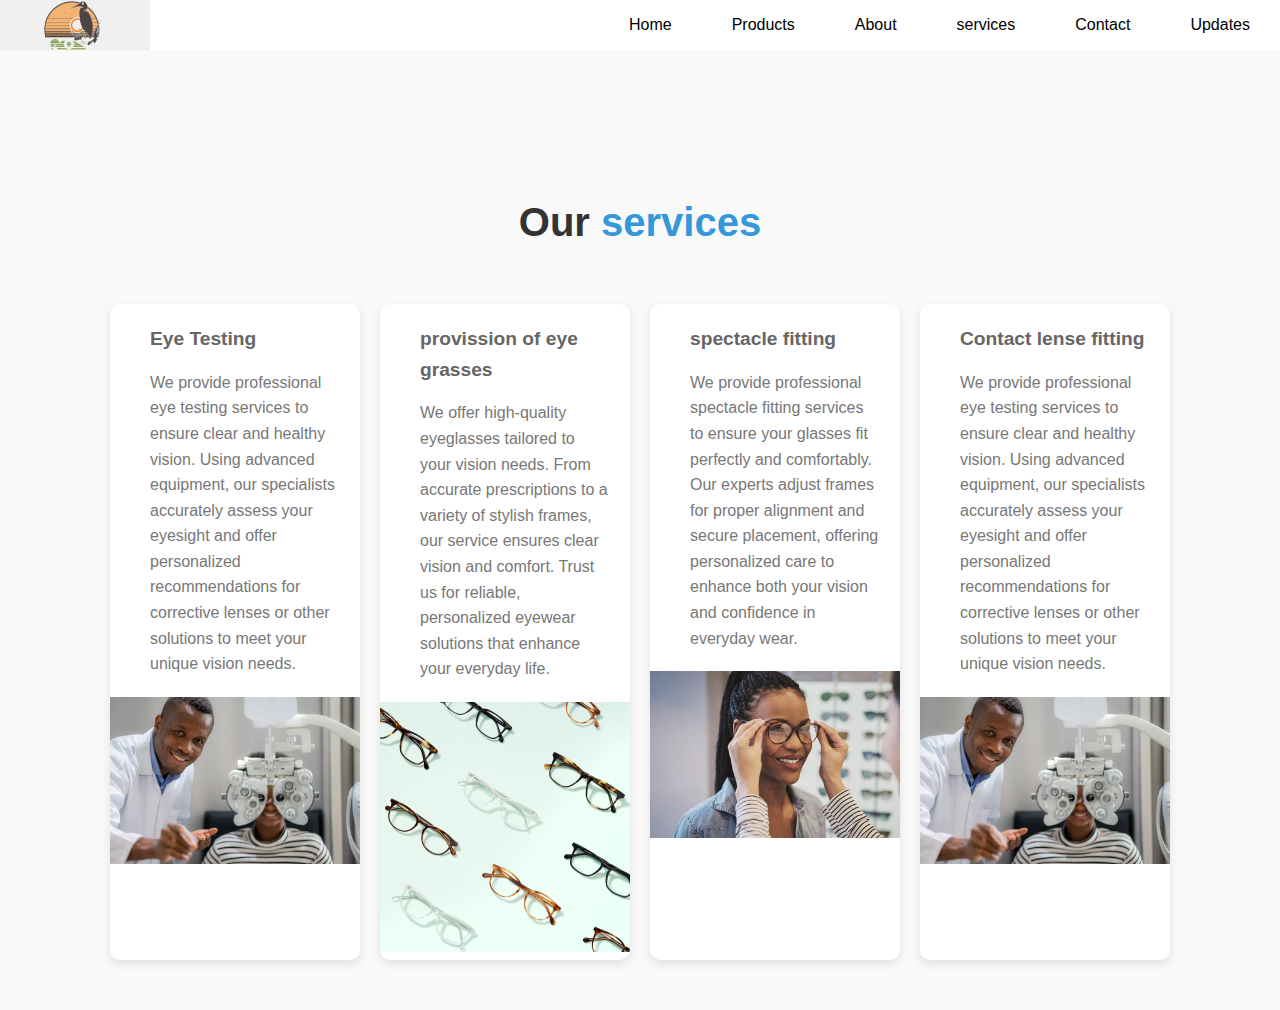
<file: services.html>
<!DOCTYPE html>
<html>
<head>
	<meta charset="utf-8">
	<meta name="viewport" content="width=device-width, initial-scale=1">
	<title>services</title>
	<link rel="stylesheet" type="text/css" href="style.css">
</head>
<body>


        <nav>
    <ul class="sidebar">
      <li onclick=hideSidebar()><a href="#"><svg xmlns="http://www.w3.org/2000/svg" height="26" viewBox="0 96 960 960" width="26"><path d="m249 849-42-42 231-231-231-231 42-42 231 231 231-231 42 42-231 231 231 231-42 42-231-231-231 231Z"/></svg></a></li>
      <li><a href="index.html">Home</a></li>
      <li><a href="products.html">Products</a></li>
                  <li><a href="about.html">About</a></li>

      <li><a href="services.html">services</a></li>
      <li><a href="contacts.html">contact</a></li>
            <li><a href="updates.html">Updates</a></li>

    </ul>
    <ul>
      <li><a href="#"> <img src="logo.png"> </a></li>
      <li class="hideOnMobile"><a href="index.html">Home</a></li>
     <li class="hideOnMobile"><a href="products.html">Products</a></li>
     <li class="hideOnMobile"><a href="about.html">About</a></li>

      <li class="hideOnMobile"><a href="services.html">services</a></li>
      <li class="hideOnMobile"><a href="contacts.html">Contact</a></li>
            <li class="hideOnMobile" id="scrollButton-contacts"><a href="Updates.html">Updates</a></li>

      <li class="menu-button" onclick=showSidebar()><a href="#"><svg xmlns="http://www.w3.org/2000/svg" height="26" viewBox="0 96 960 960" width="26"><path d="M120 816v-60h720v60H120Zm0-210v-60h720v60H120Zm0-210v-60h720v60H120Z"/></svg></a></li>
    </ul>
  </nav>

  <script>
    function showSidebar(){
      const sidebar = document.querySelector('.sidebar')
      sidebar.style.display = 'flex'
    }
    function hideSidebar(){
      const sidebar = document.querySelector('.sidebar')
      sidebar.style.display = 'none'
    }
  </script>
	<section  id="targetSection-services" style="margin-top: 0px;" >
    <div class="projects container">
      <div class="projects-header">
        <h1 class="section-title">Our <span>services</span></h1>
      </div>
      <div class="all-projects">
        <div class="project-item">
          <div class="project-info">
            <h2>Eye Testing</h2>
            <p>We provide professional eye testing services to ensure clear and healthy vision. Using advanced equipment, our specialists accurately assess your eyesight and offer personalized recommendations for corrective lenses or other solutions to meet your unique vision needs.</p>
          </div>
          <div class="project-img">
            <img src="eyetesting.png" alt="img">
          </div>
        </div>
        <div class="project-item">
          <div class="project-info">
            <h2>provission of eye grasses</h2>
            <p>We offer high-quality eyeglasses tailored to your vision needs. From accurate prescriptions to a variety of stylish frames, our service ensures clear vision and comfort. Trust us for reliable, personalized eyewear solutions that enhance your everyday life.</p>
          </div>
          <div class="project-img">
            <img src="provision.png" alt="img">
          </div>
        </div>
        <div class="project-item">
          <div class="project-info">
            <h2>spectacle fitting</h2>
            <p>We provide professional spectacle fitting services to ensure your glasses fit perfectly and comfortably. Our experts adjust frames for proper alignment and secure placement, offering personalized care to enhance both your vision and confidence in everyday wear.</p>
          </div>
          <div class="project-img">
            <img src="spectacle.png" alt="img">
          </div>
        </div>
           <div class="project-item">
          <div class="project-info">
            <h2>Contact lense fitting</h2>
            <p>We provide professional eye testing services to ensure clear and healthy vision. Using advanced equipment, our specialists accurately assess your eyesight and offer personalized recommendations for corrective lenses or other solutions to meet your unique vision needs.</p>
          </div>
          <div class="project-img">
            <img src="eyetesting.png" alt="img">
          </div>
        </div>
      
   
  </section>
</body>
</html>
</file>
<file: style.css>
@import url('https://fonts.googleapis.com/css2?family=Montserrat:ital,wght@0,501;1,501&display=swap');

  html {
      scroll-behavior: smooth;
    }
* {
  margin: 0;
  padding: 0;

}

body {
  scroll-behavior: smooth;
  font-family: 'Noto Sans JP', sans-serif;
  margin: 0;
  line-height: 1.6;
  text-decoration: none;

}

.home {
  min-height: 100vh;
  background: url('image5.png');
  background-size: cover;
  background-repeat: no-repeat;
  background-position: center;
  background-attachment: fixed;
  font-family: 'Segoe UI', Tahoma, Geneva, Verdana, sans-serif;
  transition: background-image 1s ease-in-out; /* Smooth transition for background change */
}

nav {

  background-color: white;
  box-shadow: 3px 3px 5px rgba(0, 0, 0, 0.1);
    text-decoration: none;

}


nav ul {
  width: 100%;
  list-style: none;
  display: flex;
  justify-content: flex-end;
  align-items: center;
}

nav img {
  width: 90px;
  height: 50px;
}

nav li {
  height: 50px;
}

nav a {
  height: 100%;
  padding: 0 30px;
  text-decoration: none;
  display: flex;
  align-items: center;
  color: black;
}


nav a:hover {
  background-color: #f0f0f0;
  text-decoration: none;
}

nav li:first-child {
  margin-right: auto;
}

.sidebar {
  position: fixed;
  top: 0;
  right: 0;
  height: 100vh;
  width: 250px;
  background-color: rgba(255, 255, 255, 0.15);
  backdrop-filter: blur(12px);
  box-shadow: -10px 0 10px rgba(0, 0, 0, 0.1);
  list-style: none;
  display: none;
  flex-direction: column;
  align-items: flex-start;
  justify-content: flex-start;
  z-index: 1;
}

.sidebar li {
  width: 70%;
}

.sidebar a {
  width: 70%;
}

.menu-button {
  display: none;
}

/* Hero Section */
.main-hero {
  width: 100%;
  height: calc(100vh - 80px);
  display: flex;
  justify-content: center;
  align-items: center;
  column-gap: 50px;


}

.main-texts {
  display: flex;
  justify-content: center;
  align-items: center;
  color: whitesmoke;
  isolation: isolate;
  width: 100%;
}

.main-hero-intro {
  flex-basis: 600px;
  padding-left: 200px;
  z-index: 100px;
  animation: fadeInUp 2s ease;
}

.main-hero-intro h1 {
  font-size: 40px;
  line-height: 50px;
}

.main-hero-intro p {
  font-size: 20px;
  line-height: 30px;
}

.main-hero-quotes {
  flex-basis: 600px;
  animation: fadeInRight 2s ease;
}

.main-hero-quotes p {
  font-size: 20px;
  border-left: 4px solid #550404;
  padding-left: 10px;
  margin: 40px 0;
}

.main-hero-quotes p:nth-child(2) {
  margin-left: 50px;
}

.more-button {
  width: 200px;
  height: 60px;
  border-radius: 10px;
  background-color: rgb(230, 92, 0);
  margin-top: 20px;
    text-decoration: none;
   color: white;
   font-size: 20px;
   cursor: pointer;

}

.more-button:hover{
  color: white;
  text-decoration: none;
}
.more-button a {
  font-size: 20px;
  color: white;
  text-decoration: none;
}

@keyframes fadeInUp {
  0% {
    opacity: 0;
    transform: translateY(50px);
  }
  100% {
    opacity: 1;
    transform: translateY(0px);
  }
}

@keyframes fadeInRight {
  0% {
    opacity: 0;
    transform: translateX(50px);
  }
  100% {
    opacity: 1;
    transform: translateX(0px);
  }
}

@media screen and (max-width: 600px) {

@media (max-width: 1024px){
  .main-hero {
    width: 700px;
    height: 500px;
    margin-top: 30vh;
  }
}
@media (max-width: 800px) {
  .hideOnMobile {
    display: none;
  }
  .menu-button {
    display: block;
  }
}

@media (max-width: 400px) {
  .sidebar {
    width: 100%;
  }
}
  .main-hero {
    width: 200px;
    height: 500px;
    margin-top: 50vh;
  }

  .main-hero-intro {
    animation: fadeInUp 4s ease;
    width: 300px;
    height: 300px;
    position: absolute;
    bottom: 300px;
    flex-wrap: wrap;
  }

  .more-button {
    width: 200px;
    height: 60px;
    border-radius: 10px;
    background-color: rgb(230, 92, 0);
    margin-left: 50px;
  }

  .main-hero-intro h1 {
    font-size: 30px;
    text-align: center;
  }

  .main-hero-intro p {
    text-align: center;
    line-height: 30px;
    font-size: 21px;
  }

  .main-hero-quotes {
    display: none;
  }

  .home {
    min-height: 50vh;
    background: url('image5.png');
    background-size: cover;
    background-repeat: no-repeat;
    font-family: 'Segoe UI', Tahoma, Geneva, Verdana, sans-serif;
    background-attachment: fixed;
  }
  .destination-index{
    width: 100%;
    padding: 65px 0px;
    background-color: white;
    display: flex;
    justify-content: center;
    align-items: center;
    flex-wrap: wrap;
    row-gap: 10px;
}

}
.aboutus{
  padding-top: 40px;
  width: 100%;
  height: 100vh;
  text-align: center;
}












.destination-index{
    width: 100%;
    padding: 65px 0px;
    background-color: white;
    display: flex;
    justify-content: center;
    align-items: center;
    flex-wrap: wrap;
    column-gap: 10px;
}
.destination-index-box{
    width: 250px;
    height: 250px;
    background-color: black;
    background-repeat: no-repeat;
    background-size: cover;
    justify-content: center;
    align-items: center;
    display: flex;
    position: relative;


}
.overlay{
    position: absolute;
    right: 0px;
    left: 0px;
    top: 0px;
    bottom: 0px;
    opacity: 0.5;
    background-color: black;
    transition: all 400ms ease;
}
.overlay:hover{
    opacity: 0.3;
}




.destination-index-box h3{
    text-align: center;
    font-size: 22px;
    z-index: 1;
    text-decoration: none;
    color: white;

    
}
.destination-index-box:hover{
    text-decoration: none;
    color: white;

    
}
.destination-index P{
    font-size: 25px;
    color: black;
    text-transform: uppercase;
    padding-bottom: 35px;
    text-align: center;
    flex-basis: 100%;
    justify-content: center;

}
.destination-index a{
    text-decoration: none;

}
.destination-index-box:nth-child(2){
    background-image: url(gucci.jpg);
}
.destination-index-box:nth-child(3){
    background-image: url(prada.png);
}
.destination-index-box:nth-child(4){
    background-image: url(bruberry.jpg);
}
.destination-index-box:nth-child(5){
    background-image: url(dior.jpg);
}







.services{
  margin-top: 10vh;
  width: 100%;
  height: 100vh ;
  color: black;
  text-align: center;
  gap: 20px;

}
h2{
  margin-left: 20px;
}
p{
  margin-left: 20px;
}
.container-box{
  width: 90%;
  height: 140vh;
  margin: 8vh;
  color: white;
  background-color: rebeccapurple;
  color: white;

}
.container1{
  width: 100%;
  height: 50vh;
  background-color: black;
  display: flex;

}

.box-1{
  width: 50%;
  height: 50vh;
  background-color: black;
  background-repeat: no-repeat;
  background-size: cover;
  background-position: center;
}
.box-1 img{
  width: 100%;
  height: 50vh;
    filter: brightness(0.8);

}
.box-2{
width: 50%;
height: 50vh;
background-color: black;
background-repeat: no-repeat;
background-size: cover;
background-position: center;

}
.box-2 img{
  width: 100%;
  height: 50vh;
    filter: brightness(0.8);

}

.box-2 img:hover{
  filter: brightness(0.6);
}
.box-1 img:hover{
  filter: brightness(0.6);
}


@media screen and (max-width: 600px){
  .main-hero{
    width: 100%;
    height: 50vh;
  }
  .main-texts{
    width: 500px;
    height: 600px;

  }
.main-hero-intro {
    animation: fadeInUp 4s ease;

    width: 500px;
    height: 70vh;
    position: absolute;
    top: 30vh;
    right: 30px;
    text-align: center;

  }

  .more-button {
    width: 200px;
    height: 60px;
    border-radius: 10px;
    background-color: rgb(230, 92, 0);
    margin-left: 0px;
  }

  .main-hero-intro h1 {
    font-size: 30px;
  }

  .main-hero-intro p {
    line-height: 30px;
    font-size: 21px;
    margin-right: 20px;
  }

  .main-hero-quotes {
    display: none;
  }

.services{
  width: 100%;
  height: 100vh;
}
.box-2 img{
  display: none;

}
.box-1 img{
  display: none;


}
.container-box{
  width: 100%;
  height: 100vh;
  color: white;
  background-color: rebeccapurple;
  color: white;
  margin-left: 0px;
  row-gap: 10px;
}
.container1{
  width: 100%;
  height: 100vh;
  background-color: black;
  display: flex;
      row-gap: 10px;
      margin-top: 20px;


}
.box-1{
      row-gap: 10px;
      border-radius: 50px;
  width: 100%;
  height: 60vh;
  background-color: black;
  background-repeat: no-repeat;
  background-size: cover;
  background-position: center;
}
.box-2{
        border-radius: 50px;

row-gap: 10px;
width: 100%;
height: 60vh;
background-color: black;
background-repeat: no-repeat;
background-size: cover;
background-position: center;

}
h2{
  padding-left: 20px;
    margin-right: 0px;

}
p{
  padding-left: 20px;
    margin-right: 0px;
      font-size: 18px;



}
.box-2 p{
  padding-right: 20px;
}
.box-2 h2{
  padding-right: 20px;
}
}




/* Projects Section */
.projects {
  padding: 50px 0;
  background: #f9f9f9;
}

.projects-header {
  text-align: center;
  margin-bottom: 50px;
}

.projects-header .section-title {
  font-size: 2.5rem;
  font-weight: bold;
  color: #333;
}

.projects-header .section-title span {
  color: #3498db;
}

.all-projects {
  display: flex;
  flex-wrap: wrap;
  justify-content: center;
  gap: 20px;
}

.project-item {
  display: flex;
  flex-direction: column;
  background: #fff;
  box-shadow: 0px 4px 10px rgba(0, 0, 0, 0.1);
  border-radius: 10px;
  overflow: hidden;
  max-width: 250px;
}

.project-img img {
  width: 100%;
  height: auto;
}

.project-info {
  padding: 20px;
}

.project-info h1 {
  font-size: 1.5rem;
  color: #333;
  margin-bottom: 10px;
}

.project-info h2 {
  font-size: 1.2rem;
  color: #666;
  margin-bottom: 15px;
}

.project-info p {
  font-size: 1rem;
  color: #777;
  line-height: 1.6;
}

 

    .register .nav-tabs .nav-link:hover {
            border: none;
        }

        .text-align {
            margin-top: -3%;
            margin-bottom: -9%;

            padding: 10%;
            margin-left: 30%;
        }

        .form-new {
            margin-right: 22%;
            margin-left: 20%;
        }

        .register-heading {
            margin-left: 21%;
            margin-bottom: 10%;
            color: #e9ecef;
        }

        .register-heading h1 {
            margin-left: 21%;
            margin-bottom: 10%;
            color: #e9ecef;
        }

        .register {
            background: -webkit-linear-gradient(left, #055a4f, #00c6ff);
            margin-top: 3%;
            padding: 3%;
            border-radius: 2.5rem;
        }

        .btnSubmit {
            width: 50%;
            border-radius: 1rem;
            padding: 1.5%;
            color: #fff;
            background-color: #03612e;
            border: none;
            cursor: pointer;
            margin-right: 6%;
            color: rgb(246, 246, 252);
            margin-top: 4%;
        }

        .register-headingtext-nowrap{
            color: white;
                text-align: center;

        }

span{
    color: #3498db;

}

.top-h1{
  width: 100%;
  text-align: center;
}
@media screen and (max-width: 600px){
  .register-heading text-nowrap{
    text-align: center;
  }
}
/* About Section */
.about-section {
    padding: 3rem 1rem;
    background-color: white;
    border-radius: 8px;
    box-shadow: 0 4px 6px rgba(0, 0, 0, 0.1);
    max-width: 900px;
    margin: 2rem auto;
}

.about-section h2 {
    font-size: 2rem;
    color: #004aad;
    text-align: center;
    margin-bottom: 1.5rem;
}

.about-section h3 {
    font-size: 1.5rem;
    color: #007bff;
    margin-top: 2rem;
}

.about-section p {
    margin-bottom: 1rem;
    font-size: 1rem;
    color: #555;
}

.about-section ul {
    list-style: disc;
    margin-left: 1.5rem;
    margin-bottom: 1.5rem;
}

.about-section ul li {
    margin-bottom: 0.5rem;
    font-size: 1rem;
    color: #555;
}


/* Footer */
 
footer {
            background-color: #333;
            color: white;
            padding: 20px;
            text-align: center;
            display: flex;
            flex-direction: column;
            align-items: center;
        }

        footer h2 {
            margin: 10px 0;
        }

        .footer-content {
            display: flex;
            flex-direction: column;
            align-items: center;
            gap: 10px;
        }

        .footer-content a {
            color: #ff9800;
            text-decoration: none;
        }

        .footer-content a:hover {
            text-decoration: underline;
        }

        .footer-content p {
            margin: 5px 0;
        }

        .social-icons {
            display: flex;
            justify-content: center;
            gap: 15px;
            margin-top: 10px;
        }

        .social-icons a {
            color: white;
            font-size: 1.5em;
            transition: color 0.3s;
        }

        .social-icons a:hover {
            color: #ff9800;
        }
@keyframes slide {
  from {
    transform: translateX(0);
  }
  to {
    transform: translateX(-100%);
  }
}

.logos {
  overflow: hidden;
  padding: 60px 0;
  background: white;
  white-space: nowrap;
  position: relative;
}

.logos:before,
.logos:after {
  position: absolute;
  top: 0;
  width: 250px;
  height: 100%;
  content: "";
  z-index: 2;
}

.logos:before {
  left: 0;
  background: linear-gradient(to left, rgba(255, 255, 255, 0), white);
}

.logos:after {
  right: 0;
  background: linear-gradient(to right, rgba(255, 255, 255, 0), white);
}

.logos:hover .logos-slide {
  animation-play-state: paused;
}

.logos-slide {
  display: inline-block;
  animation: 40s slide infinite linear;
  margin-bottom: 10vh;
}

.logos-slide img {
  height: 90px;
  margin: 0 40px;
}
.section-title{
  margin-top: 10vh;
  text-align: center;
}

 a:hover {
            color: black; /* Set a custom hover color */
            text-decoration: none; /* Ensure no underline on hover */
        }

.cont {
            font-family: Arial, sans-serif;
            margin: 0;
            padding: 0;
            background-color: #f5f5f5;
        }
        .testimonial-section {
            text-align: center;
            padding: 50px;
            background-color: #fff;
            box-shadow: 0 4px 8px rgba(0, 0, 0, 0.1);
        }
        .testimonial-section h1 {
            font-size: 2.5em;
            margin-bottom: 20px;
            color: #333;
        }
        .testimonial-container {
            display: flex;
            justify-content: center;
            gap: 20px;
            flex-wrap: wrap;
        }
        .testimonial {
            background: #fff;
            border-radius: 8px;
            box-shadow: 0 4px 8px rgba(0, 0, 0, 0.1);
            width: 300px;
            padding: 20px;
            text-align: center;
        }
        .testimonial img {
            width: 100px;
            height: 100px;
            border-radius: 50%;
            object-fit: cover;
            margin-bottom: 15px;
        }
        .testimonial p {
            font-size: 1em;
            color: #555;
            line-height: 1.5;
            margin-bottom: 10px;
        }
        .testimonial h3 {
            font-size: 1.2em;
            color: #333;
            margin: 10px 0 5px;
        }
        .testimonial span {
            font-size: 0.9em;
            color: #777;
        }
span{
    color: #3498db;

}
  .content {
            max-width: 1200px;
            margin: 20px auto;
            padding: 20px;
            background: white;
            border-radius: 8px;
            box-shadow: 0 2px 5px rgba(0, 0, 0, 0.1);
        }

        .update-section {
            margin-bottom: 30px;
            text-align: center;
        }

        .image-gallery {
            display: grid;
            grid-template-columns: repeat(auto-fit, minmax(150px, 1fr));
            gap: 10px;
        }

        .image-gallery img {
            width: 100%;
            border-radius: 8px;
        }

        .video-section {
            text-align: center;
            margin: 20px 0;
        }

        video {
            width: 100%;
            max-width: 800px;
            border-radius: 8px;
        }

        .update-text {
            font-size: 1.2em;
            line-height: 1.6;
        }
     .wrapper {
            display: flex;
            justify-content: center;
            align-items: center;
            height: 100vh;
            background-color: #f5f5f5; /* Optional: background for better visibility */
        }

        .contact-form-container {
            background: #fff;
            padding: 20px;
            border-radius: 8px;
            box-shadow: 0 4px 6px rgba(0, 0, 0, 0.1);
            width: 100%;
            max-width: 400px;
        }

        .contact-form-container h1 {
            text-align: center;
            color: #444;
            margin-bottom: 20px;
        }

        .contact-form-container label {
            display: block;
            margin-bottom: 8px;
            font-weight: bold;
            background-color: white;
        }

        .contact-form-container input,
        .contact-form-container textarea,
        .contact-form-container button {
            width: 100%;
            padding: 10px;
            margin-bottom: 15px;
            border: 1px solid #ccc;
            border-radius: 4px;
            font-size: 16px;
        }

        .contact-form-container input:focus,
        .contact-form-container textarea:focus {
            border-color: #007BFF;
            outline: none;
            box-shadow: 0 0 5px rgba(0, 123, 255, 0.5);
        }

        .contact-form-container button {
            background-color: #007BFF;
            color: white;
            border: none;
            cursor: pointer;
            font-weight: bold;
            transition: background-color 0.3s ease;
        }

        .contact-form-container button:hover {
            background-color: #0056b3;
        }

        .contact-form-container small {
            display: block;
            text-align: center;
            color: #666;



        }
</file>
